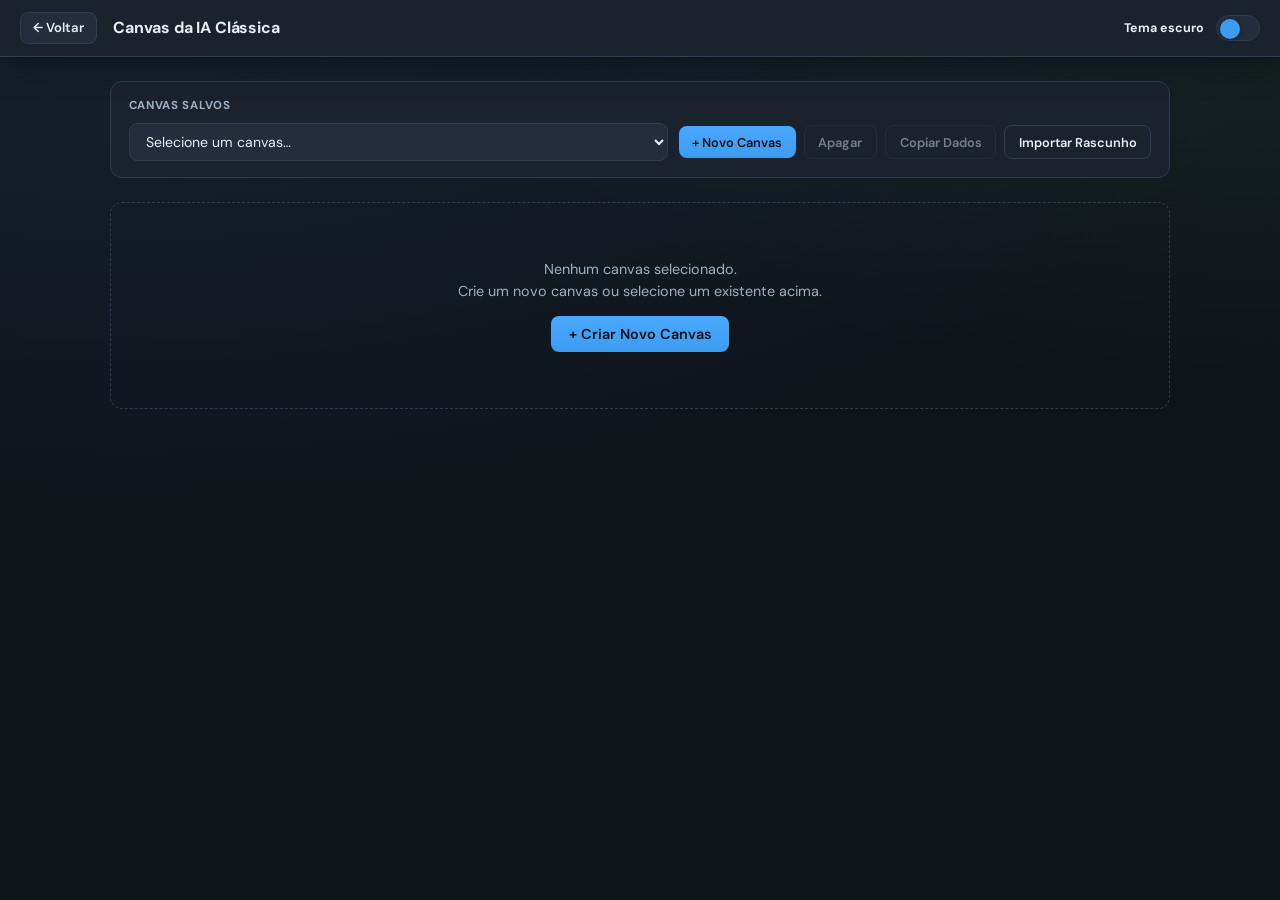
<file: canvas_classica.html>
<!DOCTYPE html>
<html lang="pt-BR" data-theme="dark">
  <head>
    <meta charset="UTF-8" />
    <meta name="viewport" content="width=device-width, initial-scale=1.0" />
    <title>Canvas da IA Clássica — Trilha de IA</title>
    <link rel="preconnect" href="https://fonts.googleapis.com" />
    <link rel="preconnect" href="https://fonts.gstatic.com" crossorigin />
    <link
      href="https://fonts.googleapis.com/css2?family=DM+Sans:ital,opsz,wght@0,9..40,400;0,9..40,500;0,9..40,600;0,9..40,700;1,9..40,400&family=JetBrains+Mono:wght@400;500&display=swap"
      rel="stylesheet"
    />
    <link rel="stylesheet" href="css/styles.css" />
  </head>
  <body>
    <div class="canvas-page">

      <header class="canvas-topbar" id="canvasTopbar">
        <a href="index.html" class="canvas-topbar__back" aria-label="Voltar para a trilha">← Voltar</a>
        <h1 class="canvas-topbar__title">Canvas da IA Clássica</h1>
        <div class="canvas-topbar__theme" role="group" aria-label="Alternar tema">
          <span class="theme-switch__label" id="themeLabel" style="font-size:0.78rem;font-weight:700;color:var(--text)">Tema escuro</span>
          <button type="button" class="theme-switch__toggle" id="themeToggle" role="switch" aria-checked="false" aria-labelledby="themeLabel" style="margin-left:0.35rem">
            <span class="theme-switch__thumb" aria-hidden="true"></span>
          </button>
        </div>
      </header>

      <main class="canvas-main">

        <!-- Manager bar -->
        <div class="canvas-manager" id="canvasManager">
          <span class="canvas-manager__label">Canvas salvos</span>
          <select class="canvas-select" id="canvasSelect" aria-label="Selecionar canvas existente">
            <option value="">Selecione um canvas…</option>
          </select>
          <div class="canvas-manager__actions">
            <button type="button" class="btn btn--primary" id="btnNewCanvas">+ Novo Canvas</button>
            <button type="button" class="btn btn--ghost" id="btnDeleteCanvas" disabled>Apagar</button>
            <button type="button" class="btn btn--ghost" id="btnCopyCanvas" disabled>Copiar Dados</button>
            <button type="button" class="btn btn--ghost" id="btnImportCanvas">Importar Rascunho</button>
          </div>
        </div>

        <!-- Empty state (shown when no canvas selected) -->
        <div class="canvas-empty-state" id="canvasEmptyState">
          <p>Nenhum canvas selecionado.<br>Crie um novo canvas ou selecione um existente acima.</p>
          <button type="button" class="btn btn--primary" id="btnNewCanvasEmpty">+ Criar Novo Canvas</button>
        </div>

        <!-- Canvas form (hidden until a canvas is loaded) -->
        <div id="canvasFormWrap" style="display:none">
          <div class="canvas-save-bar">
            <span class="canvas-save-status" id="canvasSaveStatus">Pronto para editar</span>
            <span style="font-size:0.8rem;color:var(--muted)" id="canvasCurrentName"></span>
          </div>

          <form class="canvas-form" id="canvasForm" autocomplete="off">

            <!-- Seção 1: 3 colunas — Predição | Julgamento | Ação -->
            <div class="canvas-grid canvas-grid--3col">

              <div class="canvas-cell">
                <label class="canvas-label" for="f_predicao">Predição</label>
                <textarea
                  class="canvas-field"
                  id="f_predicao"
                  name="predicao"
                  placeholder="O que você quer resolver? Quais predições gerariam valor? (ex: leads qualificados, propensão de churn, demanda de produto, probabilidade de inadimplência…)"
                  rows="8"
                ></textarea>
              </div>

              <div class="canvas-cell">
                <label class="canvas-label" for="f_julgamento">Julgamento (Acurácia)</label>
                <textarea
                  class="canvas-field"
                  id="f_julgamento"
                  name="julgamento"
                  placeholder="Você pode errar? Como você pondera diferentes tipos de erro? Falso positivo vs falso negativo — qual é mais grave? (Lembre: IA não pode ser usada onde não se pode errar)"
                  rows="8"
                ></textarea>
              </div>

              <div class="canvas-cell">
                <label class="canvas-label" for="f_acao">Ação</label>
                <textarea
                  class="canvas-field"
                  id="f_acao"
                  name="acao"
                  placeholder="Com a predição acurada, qual ação será tomada? Como o resultado é operacionalizado? Sem ação, a predição perde o sentido."
                  rows="8"
                ></textarea>
              </div>

            </div>

            <!-- Seção 2: 2 colunas — Entrada e Treinamento | Feedback -->
            <div class="canvas-grid canvas-grid--2col">

              <div class="canvas-cell">
                <label class="canvas-label" for="f_entrada_treinamento">Entrada e Treinamento</label>
                <textarea
                  class="canvas-field"
                  id="f_entrada_treinamento"
                  name="entrada_treinamento"
                  placeholder="De onde vêm os dados? (formulário do site, mapa de calor, eventos, sistemas internos, fontes externas…) Qual é o dado de resultado (label) que a IA deve aprender a prever?"
                  rows="7"
                ></textarea>
              </div>

              <div class="canvas-cell">
                <label class="canvas-label" for="f_feedback">Feedback</label>
                <textarea
                  class="canvas-field"
                  id="f_feedback"
                  name="feedback"
                  placeholder="Como você vai capturar o feedback de cada ciclo de uso? Como os novos dados retroalimentam o treinamento e melhoram a acurácia do modelo ao longo do tempo?"
                  rows="7"
                ></textarea>
              </div>

            </div>

          </form>
        </div>

      </main>
    </div>

    <!-- Import dialog -->
    <dialog class="canvas-import-dialog" id="importDialog" aria-labelledby="importDialogTitle">
      <div class="canvas-import-dialog__panel">
        <h2 class="canvas-import-dialog__title" id="importDialogTitle">Importar Rascunho</h2>
        <p class="canvas-import-dialog__hint">
          Cole abaixo o JSON copiado de um canvas existente. O rascunho será adicionado como um novo canvas.
        </p>
        <textarea
          id="importDialogTextarea"
          class="canvas-import-dialog__textarea"
          placeholder='{"titulo":"canvas_classica_1","campos":{"predicao":"...","julgamento":"...","acao":"...","entrada_treinamento":"...","feedback":"..."}}'
          rows="7"
          spellcheck="false"
        ></textarea>
        <p class="canvas-import-dialog__error" id="importDialogError"></p>
        <div class="canvas-import-dialog__actions">
          <button type="button" class="btn btn--primary" id="btnImportConfirm">Importar</button>
          <button type="button" class="btn btn--ghost" id="btnImportCancel">Cancelar</button>
        </div>
      </div>
    </dialog>

    <script>
      const CANVAS_PREFIX = 'canvas_classica_';
      const THEME_KEY = 'trilha_theme_pref';
      const FIELDS = ['predicao', 'julgamento', 'acao', 'entrada_treinamento', 'feedback'];

      // ── Theme ──────────────────────────────────────────────────────────
      (function initTheme() {
        const saved = localStorage.getItem(THEME_KEY);
        const isLight = saved === 'light';
        document.documentElement.setAttribute('data-theme', isLight ? 'light' : 'dark');
        const btn = document.getElementById('themeToggle');
        const label = document.getElementById('themeLabel');
        if (btn) btn.setAttribute('aria-checked', isLight ? 'true' : 'false');
        if (label) label.textContent = isLight ? 'Tema claro' : 'Tema escuro';
        btn?.addEventListener('click', () => {
          const nowLight = document.documentElement.getAttribute('data-theme') === 'light';
          const next = nowLight ? 'dark' : 'light';
          document.documentElement.setAttribute('data-theme', next);
          localStorage.setItem(THEME_KEY, next);
          btn.setAttribute('aria-checked', next === 'light' ? 'true' : 'false');
          if (label) label.textContent = next === 'light' ? 'Tema claro' : 'Tema escuro';
        });
      })();

      // ── Topbar height ──────────────────────────────────────────────────
      function syncTopbar() {
        const tb = document.getElementById('canvasTopbar');
        if (tb) document.documentElement.style.setProperty('--canvas-topbar-h', tb.getBoundingClientRect().height + 'px');
      }
      window.addEventListener('load', syncTopbar);
      window.addEventListener('resize', syncTopbar);

      // ── Canvas storage helpers ─────────────────────────────────────────
      function getCanvasList() {
        const keys = [];
        for (let i = 0; i < localStorage.length; i++) {
          const key = localStorage.key(i);
          if (key && key.startsWith(CANVAS_PREFIX)) keys.push(key);
        }
        return keys.sort((a, b) => {
          const na = parseInt(a.replace(CANVAS_PREFIX, ''), 10);
          const nb = parseInt(b.replace(CANVAS_PREFIX, ''), 10);
          return na - nb;
        });
      }

      function getNextCanvasKey() {
        const existing = getCanvasList();
        let maxNum = 0;
        for (const key of existing) {
          const num = parseInt(key.replace(CANVAS_PREFIX, ''), 10);
          if (!isNaN(num) && num > maxNum) maxNum = num;
        }
        return CANVAS_PREFIX + (maxNum + 1);
      }

      function loadCanvas(key) {
        const raw = localStorage.getItem(key);
        if (!raw) return null;
        try { return JSON.parse(raw); } catch { return null; }
      }

      function saveCanvas(key, campos) {
        const data = { titulo: key, campos };
        localStorage.setItem(key, JSON.stringify(data));
      }

      function deleteCanvas(key) {
        localStorage.removeItem(key);
      }

      // ── State ──────────────────────────────────────────────────────────
      let currentKey = null;
      let saveStatusTimer = null;

      // ── UI elements ────────────────────────────────────────────────────
      const canvasSelect    = document.getElementById('canvasSelect');
      const btnNew          = document.getElementById('btnNewCanvas');
      const btnNewEmpty     = document.getElementById('btnNewCanvasEmpty');
      const btnDelete       = document.getElementById('btnDeleteCanvas');
      const btnCopy         = document.getElementById('btnCopyCanvas');
      const btnImport       = document.getElementById('btnImportCanvas');
      const emptyState      = document.getElementById('canvasEmptyState');
      const formWrap        = document.getElementById('canvasFormWrap');
      const saveStatus      = document.getElementById('canvasSaveStatus');
      const currentNameEl   = document.getElementById('canvasCurrentName');
      const importDialog    = document.getElementById('importDialog');
      const importTextarea  = document.getElementById('importDialogTextarea');
      const importError     = document.getElementById('importDialogError');
      const btnImportOk     = document.getElementById('btnImportConfirm');
      const btnImportCancel = document.getElementById('btnImportCancel');

      // ── Populate select ────────────────────────────────────────────────
      function populateSelect(selectKey) {
        const keys = getCanvasList();
        canvasSelect.innerHTML = '<option value="">Selecione um canvas…</option>';
        for (const k of keys) {
          const opt = document.createElement('option');
          opt.value = k;
          opt.textContent = k;
          if (k === selectKey) opt.selected = true;
          canvasSelect.appendChild(opt);
        }
      }

      // ── Load canvas into form ──────────────────────────────────────────
      function loadIntoForm(key) {
        currentKey = key;
        const data = loadCanvas(key);
        const campos = data?.campos || {};
        for (const f of FIELDS) {
          const el = document.getElementById('f_' + f);
          if (el) el.value = campos[f] || '';
        }
        emptyState.style.display = 'none';
        formWrap.style.display = '';
        currentNameEl.textContent = key;
        setSaveStatus('saved');
        btnDelete.disabled = false;
        btnCopy.disabled = false;
      }

      function showEmptyState() {
        currentKey = null;
        formWrap.style.display = 'none';
        emptyState.style.display = '';
        btnDelete.disabled = true;
        btnCopy.disabled = true;
        currentNameEl.textContent = '';
      }

      // ── Save status ────────────────────────────────────────────────────
      function setSaveStatus(state) {
        if (saveStatusTimer) { clearTimeout(saveStatusTimer); saveStatusTimer = null; }
        if (state === 'saving') {
          saveStatus.textContent = 'Salvando…';
          saveStatus.className = 'canvas-save-status';
        } else if (state === 'saved') {
          saveStatus.textContent = '✓ Salvo automaticamente';
          saveStatus.className = 'canvas-save-status canvas-save-status--saved';
          saveStatusTimer = setTimeout(() => {
            saveStatus.textContent = 'Pronto para editar';
            saveStatus.className = 'canvas-save-status';
          }, 2500);
        }
      }

      // ── Auto-save on input ─────────────────────────────────────────────
      document.getElementById('canvasForm').addEventListener('input', () => {
        if (!currentKey) return;
        const campos = {};
        for (const f of FIELDS) {
          const el = document.getElementById('f_' + f);
          campos[f] = el ? el.value : '';
        }
        setSaveStatus('saving');
        saveCanvas(currentKey, campos);
        setSaveStatus('saved');
      });

      // ── Select change ──────────────────────────────────────────────────
      canvasSelect.addEventListener('change', () => {
        const key = canvasSelect.value;
        if (!key) { showEmptyState(); return; }
        loadIntoForm(key);
      });

      // ── New canvas ─────────────────────────────────────────────────────
      function createNewCanvas() {
        const key = getNextCanvasKey();
        saveCanvas(key, Object.fromEntries(FIELDS.map(f => [f, ''])));
        populateSelect(key);
        canvasSelect.value = key;
        loadIntoForm(key);
      }
      btnNew.addEventListener('click', createNewCanvas);
      btnNewEmpty.addEventListener('click', createNewCanvas);

      // ── Delete canvas ──────────────────────────────────────────────────
      btnDelete.addEventListener('click', () => {
        if (!currentKey) return;
        const ok = confirm('Apagar o canvas "' + currentKey + '"? Esta ação não pode ser desfeita.');
        if (!ok) return;
        deleteCanvas(currentKey);
        populateSelect(null);
        canvasSelect.value = '';
        showEmptyState();
      });

      // ── Copy canvas data ───────────────────────────────────────────────
      btnCopy.addEventListener('click', async () => {
        if (!currentKey) return;
        const raw = localStorage.getItem(currentKey) || '';
        try {
          await navigator.clipboard.writeText(raw);
          const orig = btnCopy.textContent;
          btnCopy.textContent = 'Copiado!';
          setTimeout(() => { btnCopy.textContent = orig; }, 2000);
        } catch {
          prompt('Copie o JSON abaixo:', raw);
        }
      });

      // ── Import dialog ──────────────────────────────────────────────────
      btnImport.addEventListener('click', () => {
        importTextarea.value = '';
        importError.textContent = '';
        importError.classList.remove('canvas-import-dialog__error--visible');
        importDialog.showModal();
        importTextarea.focus();
      });

      btnImportCancel.addEventListener('click', () => { importDialog.close(); });
      importDialog.addEventListener('click', (e) => { if (e.target === importDialog) importDialog.close(); });

      btnImportOk.addEventListener('click', () => {
        const raw = importTextarea.value.trim();
        importError.classList.remove('canvas-import-dialog__error--visible');
        if (!raw) {
          importError.textContent = 'Cole um JSON válido antes de importar.';
          importError.classList.add('canvas-import-dialog__error--visible');
          return;
        }
        let parsed;
        try { parsed = JSON.parse(raw); } catch {
          importError.textContent = 'JSON inválido. Verifique o texto colado.';
          importError.classList.add('canvas-import-dialog__error--visible');
          return;
        }
        const campos = parsed.campos;
        if (!campos || typeof campos !== 'object') {
          importError.textContent = 'Estrutura inválida. O JSON deve ter um campo "campos" com os dados do canvas.';
          importError.classList.add('canvas-import-dialog__error--visible');
          return;
        }
        const key = getNextCanvasKey();
        saveCanvas(key, campos);
        populateSelect(key);
        canvasSelect.value = key;
        loadIntoForm(key);
        importDialog.close();
      });

      // ── Init ───────────────────────────────────────────────────────────
      populateSelect(null);
      showEmptyState();
    </script>
  </body>
</html>
</file>
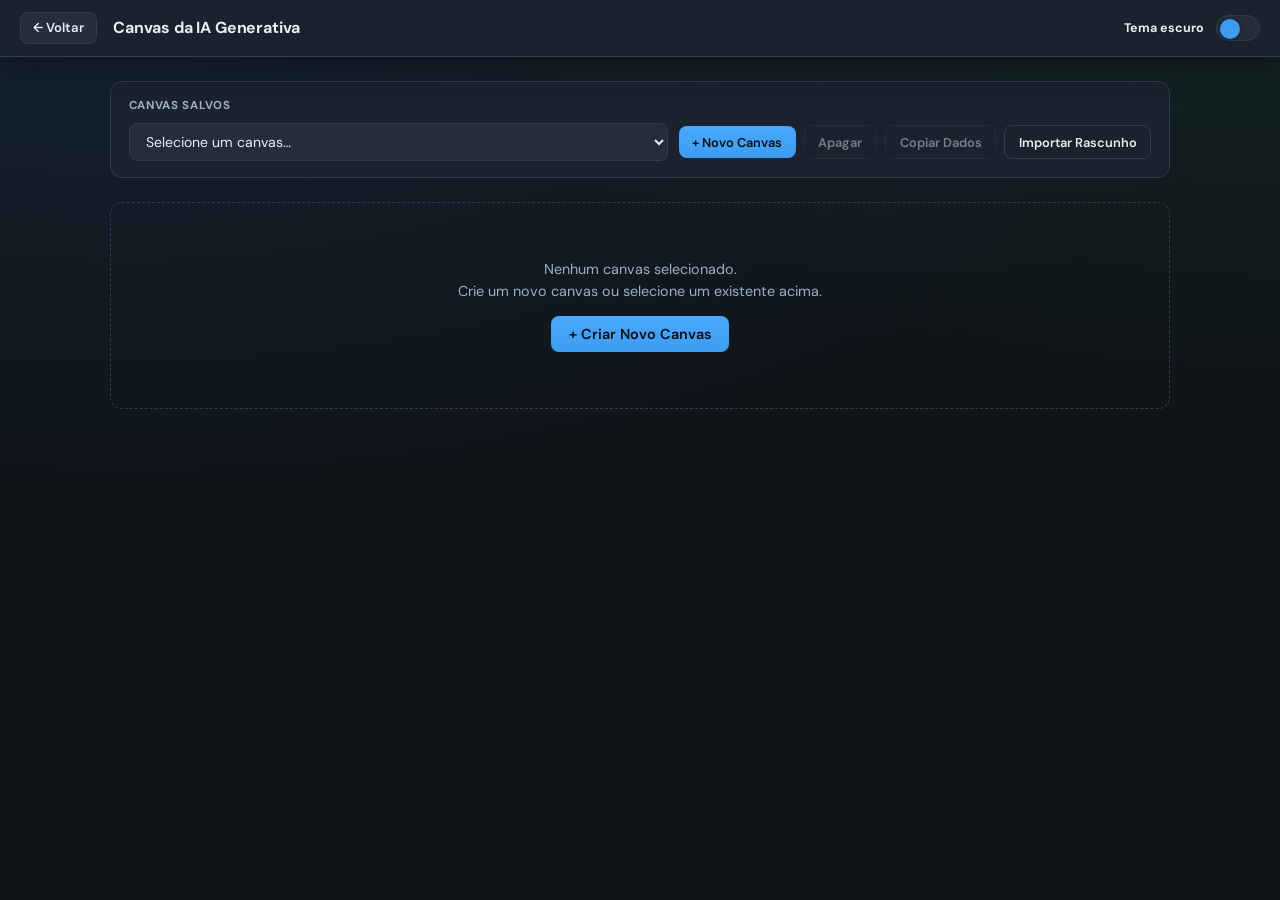
<file: canvas_generativa.html>
<!DOCTYPE html>
<html lang="pt-BR" data-theme="dark">
  <head>
    <meta charset="UTF-8" />
    <meta name="viewport" content="width=device-width, initial-scale=1.0" />
    <title>Canvas da IA Generativa — Trilha de IA</title>
    <link rel="preconnect" href="https://fonts.googleapis.com" />
    <link rel="preconnect" href="https://fonts.gstatic.com" crossorigin />
    <link
      href="https://fonts.googleapis.com/css2?family=DM+Sans:ital,opsz,wght@0,9..40,400;0,9..40,500;0,9..40,600;0,9..40,700;1,9..40,400&family=JetBrains+Mono:wght@400;500&display=swap"
      rel="stylesheet"
    />
    <link rel="stylesheet" href="css/styles.css" />
  </head>
  <body>
    <div class="canvas-page">

      <header class="canvas-topbar" id="canvasTopbar">
        <a href="index.html" class="canvas-topbar__back" aria-label="Voltar para a trilha">← Voltar</a>
        <h1 class="canvas-topbar__title">Canvas da IA Generativa</h1>
        <div class="canvas-topbar__theme" role="group" aria-label="Alternar tema">
          <span class="theme-switch__label" id="themeLabel" style="font-size:0.78rem;font-weight:700;color:var(--text)">Tema escuro</span>
          <button type="button" class="theme-switch__toggle" id="themeToggle" role="switch" aria-checked="false" aria-labelledby="themeLabel" style="margin-left:0.35rem">
            <span class="theme-switch__thumb" aria-hidden="true"></span>
          </button>
        </div>
      </header>

      <main class="canvas-main">

        <!-- Manager bar -->
        <div class="canvas-manager" id="canvasManager">
          <span class="canvas-manager__label">Canvas salvos</span>
          <select class="canvas-select" id="canvasSelect" aria-label="Selecionar canvas existente">
            <option value="">Selecione um canvas…</option>
          </select>
          <div class="canvas-manager__actions">
            <button type="button" class="btn btn--primary" id="btnNewCanvas">+ Novo Canvas</button>
            <button type="button" class="btn btn--ghost" id="btnDeleteCanvas" disabled>Apagar</button>
            <button type="button" class="btn btn--ghost" id="btnCopyCanvas" disabled>Copiar Dados</button>
            <button type="button" class="btn btn--ghost" id="btnImportCanvas">Importar Rascunho</button>
          </div>
        </div>

        <!-- Empty state -->
        <div class="canvas-empty-state" id="canvasEmptyState">
          <p>Nenhum canvas selecionado.<br>Crie um novo canvas ou selecione um existente acima.</p>
          <button type="button" class="btn btn--primary" id="btnNewCanvasEmpty">+ Criar Novo Canvas</button>
        </div>

        <!-- Canvas form -->
        <div id="canvasFormWrap" style="display:none">
          <div class="canvas-save-bar">
            <span class="canvas-save-status" id="canvasSaveStatus">Pronto para editar</span>
            <span style="font-size:0.8rem;color:var(--muted)" id="canvasCurrentName"></span>
          </div>

          <form class="canvas-form" id="canvasForm" autocomplete="off">

            <!-- Seção 1: 3 colunas — Tarefa | Dor | Solução e Escopo -->
            <div class="canvas-grid canvas-grid--3col">

              <div class="canvas-cell">
                <label class="canvas-label" for="f_tarefa">Tarefa</label>
                <textarea
                  class="canvas-field"
                  id="f_tarefa"
                  name="tarefa"
                  placeholder="Qual tarefa atualmente executada por colaboradores ou clientes você quer abordar? (ex: responder as 50 perguntas mais frequentes no chat de suporte, redigir propostas comerciais, classificar feedbacks de clientes…)"
                  rows="8"
                ></textarea>
              </div>

              <div class="canvas-cell">
                <label class="canvas-label" for="f_dor">Dor</label>
                <textarea
                  class="canvas-field"
                  id="f_dor"
                  name="dor"
                  placeholder="Quanto tempo essa tarefa consome? Qual o custo financeiro atual? Qual o nível de erro ou inconsistência na execução hoje? O que é mais doloroso nessa operação?"
                  rows="8"
                ></textarea>
              </div>

              <div class="canvas-cell">
                <label class="canvas-label" for="f_solucao_escopo">Solução e Escopo</label>
                <textarea
                  class="canvas-field"
                  id="f_solucao_escopo"
                  name="solucao_escopo"
                  placeholder="Qual é a solução proposta com IA Generativa? É ampliação das capacidades humanas (colaborador mantém decisão final) ou automação completa da tarefa? Defina o escopo."
                  rows="8"
                ></textarea>
              </div>

            </div>

            <!-- Seção 2: 3 colunas — Viabilidade Técnica | Agregação de Valor | Riscos -->
            <div class="canvas-grid canvas-grid--3col">

              <div class="canvas-cell">
                <label class="canvas-label" for="f_viabilidade_tecnica">Viabilidade Técnica</label>
                <textarea
                  class="canvas-field"
                  id="f_viabilidade_tecnica"
                  name="viabilidade_tecnica"
                  placeholder="A IA consegue realizar essa tarefa com qualidade suficiente? Serão usados dados proprietários (precisarão ser curados)? É necessário ajuste de estilo, tom de voz ou integração com sistemas internos?"
                  rows="7"
                ></textarea>
              </div>

              <div class="canvas-cell">
                <label class="canvas-label" for="f_agregacao_valor">Agregação de Valor</label>
                <textarea
                  class="canvas-field"
                  id="f_agregacao_valor"
                  name="agregacao_valor"
                  placeholder="Qual é o impacto esperado? Redução de custos operacionais? Aceleração do crescimento? Melhoria do nível de serviço ao cliente? Tente quantificar mesmo que em ordem de grandeza."
                  rows="7"
                ></textarea>
              </div>

              <div class="canvas-cell">
                <label class="canvas-label" for="f_riscos">Riscos</label>
                <textarea
                  class="canvas-field"
                  id="f_riscos"
                  name="riscos"
                  placeholder="Quais riscos precisam ser mitigados? Confiabilidade das respostas (alucinações)? Vieses do modelo? Conformidade com LGPD? Segurança de informações confidenciais?"
                  rows="7"
                ></textarea>
              </div>

            </div>

          </form>
        </div>

      </main>
    </div>

    <!-- Import dialog -->
    <dialog class="canvas-import-dialog" id="importDialog" aria-labelledby="importDialogTitle">
      <div class="canvas-import-dialog__panel">
        <h2 class="canvas-import-dialog__title" id="importDialogTitle">Importar Rascunho</h2>
        <p class="canvas-import-dialog__hint">
          Cole abaixo o JSON copiado de um canvas existente. O rascunho será adicionado como um novo canvas.
        </p>
        <textarea
          id="importDialogTextarea"
          class="canvas-import-dialog__textarea"
          placeholder='{"titulo":"canvas_generativa_1","campos":{"tarefa":"...","dor":"...","solucao_escopo":"...","viabilidade_tecnica":"...","agregacao_valor":"...","riscos":"..."}}'
          rows="7"
          spellcheck="false"
        ></textarea>
        <p class="canvas-import-dialog__error" id="importDialogError"></p>
        <div class="canvas-import-dialog__actions">
          <button type="button" class="btn btn--primary" id="btnImportConfirm">Importar</button>
          <button type="button" class="btn btn--ghost" id="btnImportCancel">Cancelar</button>
        </div>
      </div>
    </dialog>

    <script>
      const CANVAS_PREFIX = 'canvas_generativa_';
      const THEME_KEY = 'trilha_theme_pref';
      const FIELDS = ['tarefa', 'dor', 'solucao_escopo', 'viabilidade_tecnica', 'agregacao_valor', 'riscos'];

      // ── Theme ──────────────────────────────────────────────────────────
      (function initTheme() {
        const saved = localStorage.getItem(THEME_KEY);
        const isLight = saved === 'light';
        document.documentElement.setAttribute('data-theme', isLight ? 'light' : 'dark');
        const btn = document.getElementById('themeToggle');
        const label = document.getElementById('themeLabel');
        if (btn) btn.setAttribute('aria-checked', isLight ? 'true' : 'false');
        if (label) label.textContent = isLight ? 'Tema claro' : 'Tema escuro';
        btn?.addEventListener('click', () => {
          const nowLight = document.documentElement.getAttribute('data-theme') === 'light';
          const next = nowLight ? 'dark' : 'light';
          document.documentElement.setAttribute('data-theme', next);
          localStorage.setItem(THEME_KEY, next);
          btn.setAttribute('aria-checked', next === 'light' ? 'true' : 'false');
          if (label) label.textContent = next === 'light' ? 'Tema claro' : 'Tema escuro';
        });
      })();

      // ── Topbar height ──────────────────────────────────────────────────
      function syncTopbar() {
        const tb = document.getElementById('canvasTopbar');
        if (tb) document.documentElement.style.setProperty('--canvas-topbar-h', tb.getBoundingClientRect().height + 'px');
      }
      window.addEventListener('load', syncTopbar);
      window.addEventListener('resize', syncTopbar);

      // ── Canvas storage helpers ─────────────────────────────────────────
      function getCanvasList() {
        const keys = [];
        for (let i = 0; i < localStorage.length; i++) {
          const key = localStorage.key(i);
          if (key && key.startsWith(CANVAS_PREFIX)) keys.push(key);
        }
        return keys.sort((a, b) => {
          const na = parseInt(a.replace(CANVAS_PREFIX, ''), 10);
          const nb = parseInt(b.replace(CANVAS_PREFIX, ''), 10);
          return na - nb;
        });
      }

      function getNextCanvasKey() {
        const existing = getCanvasList();
        let maxNum = 0;
        for (const key of existing) {
          const num = parseInt(key.replace(CANVAS_PREFIX, ''), 10);
          if (!isNaN(num) && num > maxNum) maxNum = num;
        }
        return CANVAS_PREFIX + (maxNum + 1);
      }

      function loadCanvas(key) {
        const raw = localStorage.getItem(key);
        if (!raw) return null;
        try { return JSON.parse(raw); } catch { return null; }
      }

      function saveCanvas(key, campos) {
        const data = { titulo: key, campos };
        localStorage.setItem(key, JSON.stringify(data));
      }

      function deleteCanvas(key) {
        localStorage.removeItem(key);
      }

      // ── State ──────────────────────────────────────────────────────────
      let currentKey = null;
      let saveStatusTimer = null;

      // ── UI elements ────────────────────────────────────────────────────
      const canvasSelect    = document.getElementById('canvasSelect');
      const btnNew          = document.getElementById('btnNewCanvas');
      const btnNewEmpty     = document.getElementById('btnNewCanvasEmpty');
      const btnDelete       = document.getElementById('btnDeleteCanvas');
      const btnCopy         = document.getElementById('btnCopyCanvas');
      const btnImport       = document.getElementById('btnImportCanvas');
      const emptyState      = document.getElementById('canvasEmptyState');
      const formWrap        = document.getElementById('canvasFormWrap');
      const saveStatus      = document.getElementById('canvasSaveStatus');
      const currentNameEl   = document.getElementById('canvasCurrentName');
      const importDialog    = document.getElementById('importDialog');
      const importTextarea  = document.getElementById('importDialogTextarea');
      const importError     = document.getElementById('importDialogError');
      const btnImportOk     = document.getElementById('btnImportConfirm');
      const btnImportCancel = document.getElementById('btnImportCancel');

      // ── Populate select ────────────────────────────────────────────────
      function populateSelect(selectKey) {
        const keys = getCanvasList();
        canvasSelect.innerHTML = '<option value="">Selecione um canvas…</option>';
        for (const k of keys) {
          const opt = document.createElement('option');
          opt.value = k;
          opt.textContent = k;
          if (k === selectKey) opt.selected = true;
          canvasSelect.appendChild(opt);
        }
      }

      // ── Load canvas into form ──────────────────────────────────────────
      function loadIntoForm(key) {
        currentKey = key;
        const data = loadCanvas(key);
        const campos = data?.campos || {};
        for (const f of FIELDS) {
          const el = document.getElementById('f_' + f);
          if (el) el.value = campos[f] || '';
        }
        emptyState.style.display = 'none';
        formWrap.style.display = '';
        currentNameEl.textContent = key;
        setSaveStatus('saved');
        btnDelete.disabled = false;
        btnCopy.disabled = false;
      }

      function showEmptyState() {
        currentKey = null;
        formWrap.style.display = 'none';
        emptyState.style.display = '';
        btnDelete.disabled = true;
        btnCopy.disabled = true;
        currentNameEl.textContent = '';
      }

      // ── Save status ────────────────────────────────────────────────────
      function setSaveStatus(state) {
        if (saveStatusTimer) { clearTimeout(saveStatusTimer); saveStatusTimer = null; }
        if (state === 'saving') {
          saveStatus.textContent = 'Salvando…';
          saveStatus.className = 'canvas-save-status';
        } else if (state === 'saved') {
          saveStatus.textContent = '✓ Salvo automaticamente';
          saveStatus.className = 'canvas-save-status canvas-save-status--saved';
          saveStatusTimer = setTimeout(() => {
            saveStatus.textContent = 'Pronto para editar';
            saveStatus.className = 'canvas-save-status';
          }, 2500);
        }
      }

      // ── Auto-save on input ─────────────────────────────────────────────
      document.getElementById('canvasForm').addEventListener('input', () => {
        if (!currentKey) return;
        const campos = {};
        for (const f of FIELDS) {
          const el = document.getElementById('f_' + f);
          campos[f] = el ? el.value : '';
        }
        setSaveStatus('saving');
        saveCanvas(currentKey, campos);
        setSaveStatus('saved');
      });

      // ── Select change ──────────────────────────────────────────────────
      canvasSelect.addEventListener('change', () => {
        const key = canvasSelect.value;
        if (!key) { showEmptyState(); return; }
        loadIntoForm(key);
      });

      // ── New canvas ─────────────────────────────────────────────────────
      function createNewCanvas() {
        const key = getNextCanvasKey();
        saveCanvas(key, Object.fromEntries(FIELDS.map(f => [f, ''])));
        populateSelect(key);
        canvasSelect.value = key;
        loadIntoForm(key);
      }
      btnNew.addEventListener('click', createNewCanvas);
      btnNewEmpty.addEventListener('click', createNewCanvas);

      // ── Delete canvas ──────────────────────────────────────────────────
      btnDelete.addEventListener('click', () => {
        if (!currentKey) return;
        const ok = confirm('Apagar o canvas "' + currentKey + '"? Esta ação não pode ser desfeita.');
        if (!ok) return;
        deleteCanvas(currentKey);
        populateSelect(null);
        canvasSelect.value = '';
        showEmptyState();
      });

      // ── Copy canvas data ───────────────────────────────────────────────
      btnCopy.addEventListener('click', async () => {
        if (!currentKey) return;
        const raw = localStorage.getItem(currentKey) || '';
        try {
          await navigator.clipboard.writeText(raw);
          const orig = btnCopy.textContent;
          btnCopy.textContent = 'Copiado!';
          setTimeout(() => { btnCopy.textContent = orig; }, 2000);
        } catch {
          prompt('Copie o JSON abaixo:', raw);
        }
      });

      // ── Import dialog ──────────────────────────────────────────────────
      btnImport.addEventListener('click', () => {
        importTextarea.value = '';
        importError.textContent = '';
        importError.classList.remove('canvas-import-dialog__error--visible');
        importDialog.showModal();
        importTextarea.focus();
      });

      btnImportCancel.addEventListener('click', () => { importDialog.close(); });
      importDialog.addEventListener('click', (e) => { if (e.target === importDialog) importDialog.close(); });

      btnImportOk.addEventListener('click', () => {
        const raw = importTextarea.value.trim();
        importError.classList.remove('canvas-import-dialog__error--visible');
        if (!raw) {
          importError.textContent = 'Cole um JSON válido antes de importar.';
          importError.classList.add('canvas-import-dialog__error--visible');
          return;
        }
        let parsed;
        try { parsed = JSON.parse(raw); } catch {
          importError.textContent = 'JSON inválido. Verifique o texto colado.';
          importError.classList.add('canvas-import-dialog__error--visible');
          return;
        }
        const campos = parsed.campos;
        if (!campos || typeof campos !== 'object') {
          importError.textContent = 'Estrutura inválida. O JSON deve ter um campo "campos" com os dados do canvas.';
          importError.classList.add('canvas-import-dialog__error--visible');
          return;
        }
        const key = getNextCanvasKey();
        saveCanvas(key, campos);
        populateSelect(key);
        canvasSelect.value = key;
        loadIntoForm(key);
        importDialog.close();
      });

      // ── Init ───────────────────────────────────────────────────────────
      populateSelect(null);
      showEmptyState();
    </script>
  </body>
</html>
</file>
<file: css/styles.css>
:root {
  --bg: #0f1419;
  --surface: #1a222d;
  --surface-2: #232d3b;
  --border: #2f3d4f;
  --text: #e8eef4;
  --muted: #9db0c4;
  --accent: #3d9cf0;
  --accent-soft: rgba(61, 156, 240, 0.15);
  --success: #3ecf8e;
  --success-bg: rgba(62, 207, 142, 0.12);
  --danger: #f07178;
  --danger-bg: rgba(240, 113, 120, 0.12);
  --radius: 12px;
  --radius-sm: 8px;
  --shadow: 0 8px 32px rgba(0, 0, 0, 0.35);
  --code-bg: #0d1117;
  --code-fg: #c9d1d9;
  --font: "DM Sans", system-ui, sans-serif;
  --mono: "JetBrains Mono", ui-monospace, monospace;
}

html[data-theme="light"] {
  --bg: #e9eef5;
  --surface: #ffffff;
  --surface-2: #f0f4fa;
  --border: #c8d4e4;
  --text: #1a2634;
  --muted: #5a6b7e;
  --accent: #0b76d9;
  --accent-soft: rgba(11, 118, 217, 0.12);
  --success: #0d9f6e;
  --success-bg: rgba(13, 159, 110, 0.12);
  --danger: #d63b43;
  --danger-bg: rgba(214, 59, 67, 0.1);
  --shadow: 0 10px 40px rgba(30, 50, 80, 0.12);
  --code-bg: #f6f8fc;
  --code-fg: #243242;
}

*,
*::before,
*::after {
  box-sizing: border-box;
}

html {
  font-size: 16px;
  -webkit-font-smoothing: antialiased;
}

body {
  margin: 0;
  min-height: 100vh;
  font-family: var(--font);
  background: radial-gradient(1200px 600px at 10% -10%, rgba(61, 156, 240, 0.12), transparent),
    radial-gradient(800px 400px at 100% 0%, rgba(62, 207, 142, 0.08), transparent), var(--bg);
  color: var(--text);
}

.app {
  min-height: 100vh;
  display: flex;
  flex-direction: column;
  padding-top: var(--topbar-offset, 7.5rem);
}

.site-footer {
  display: flex;
  flex-wrap: wrap;
  align-items: center;
  justify-content: center;
  gap: 0.65rem 1.25rem;
  margin-top: auto;
  padding: 0.95rem 1.25rem 1.25rem;
  padding-right: max(1.25rem, 11rem);
  border-top: 1px solid var(--border);
  background: var(--surface);
  font-size: 0.82rem;
  color: var(--muted);
}

.site-footer__intro {
  display: flex;
  flex-direction: column;
  align-items: center;
  gap: 0.55rem;
  text-align: center;
}

.site-footer__credit {
  margin: 0;
  text-align: center;
  line-height: 1.6;
}

.site-footer__credit .site-footer__linkedin {
  display: inline-block;
  margin-inline-start: 0.5rem;
  vertical-align: middle;
}

.site-footer__recommend {
  font-size: 0.78rem;
  padding: 0.35rem 0.85rem;
  text-align: center;
  line-height: 1.25;
  max-width: 100%;
}

.site-footer__linkedin {
  font-weight: 600;
  font-size: 0.82rem;
  color: var(--accent);
  text-decoration: none;
  padding: 0.4rem 0.85rem;
  border: 1px solid var(--border);
  border-radius: 999px;
  background: var(--accent-soft);
  transition: filter 0.15s;
}

.site-footer__linkedin:hover {
  filter: brightness(1.05);
}

.site-footer__linkedin:focus-visible {
  outline: 2px solid var(--accent);
  outline-offset: 2px;
}

.topbar {
  position: fixed;
  top: 0;
  left: 0;
  right: 0;
  z-index: 300;
  display: flex;
  flex-direction: column;
  gap: 0.75rem;
  padding: 0.85rem 1.25rem;
  background: var(--surface);
  border-bottom: 1px solid var(--border);
  box-shadow: var(--shadow);
}

.topbar__row {
  display: flex;
  align-items: center;
  justify-content: space-between;
  gap: 1rem;
  flex-wrap: wrap;
}

article {
  background: transparent;
}

.context-nav-wrap {
  display: contents;
}

.context-nav__toggle {
  display: none;
  align-items: center;
  justify-content: center;
  gap: 0.5rem;
  margin: 0 auto;
  font: inherit;
  font-size: 0.82rem;
  font-weight: 600;
  padding: 0.45rem 0.85rem;
  border-radius: var(--radius-sm);
  border: 1px solid var(--border);
  background: var(--surface-2);
  color: var(--text);
  cursor: pointer;
  transition: background 0.15s, border-color 0.15s;
}

.context-nav__toggle:hover {
  background: var(--surface);
  border-color: var(--accent);
}

.context-nav__toggle:focus-visible {
  outline: 2px solid var(--accent);
  outline-offset: 2px;
}

.context-nav__burger {
  width: 1.05rem;
  height: 0.72rem;
  display: flex;
  flex-direction: column;
  justify-content: space-between;
}

.context-nav__burger span {
  display: block;
  height: 2px;
  background: currentColor;
  border-radius: 1px;
}

.context-nav__toggle-label {
  line-height: 1;
}

.context-nav__active-only {
  display: none;
  box-sizing: border-box;
  margin: 0.35rem auto 0;
  width: fit-content;
  max-width: 100%;
  text-align: center;
  font-size: 0.78rem;
  font-weight: 600;
  line-height: 1.25;
  padding: 0.45rem 0.75rem;
  border-radius: 999px;
  border: 1px solid var(--border);
  background: var(--surface-2);
  color: var(--muted);
}

/* Transformação Digital e IA → logica (amber/orange) */
.context-nav__active-only--logica {
  background: rgba(245, 158, 11, 0.22);
  color: #fde68a;
  border-color: rgba(245, 158, 11, 0.65);
}

/* IA Clássica → cypress (purple) */
.context-nav__active-only--cypress {
  background: rgba(139, 92, 246, 0.2);
  color: #ddd6fe;
  border-color: rgba(139, 92, 246, 0.65);
}

/* IA Generativa → github (teal) */
.context-nav__active-only--github {
  background: rgba(20, 184, 166, 0.2);
  color: #99f6e4;
  border-color: rgba(20, 184, 166, 0.65);
}

.context-nav__active-only--cicd {
  background: rgba(14, 165, 233, 0.2);
  color: #bae6fd;
  border-color: rgba(14, 165, 233, 0.65);
}

/* IA-driven → indigo */
.context-nav__active-only--indigo {
  background: rgba(99, 102, 241, 0.2);
  color: #c7d2fe;
  border-color: rgba(99, 102, 241, 0.65);
}

/* Análise de Dados com IA → emerald */
.context-nav__active-only--emerald {
  background: rgba(52, 211, 153, 0.2);
  color: #a7f3d0;
  border-color: rgba(52, 211, 153, 0.65);
}

/* Data Scraping com IA → orange */
.context-nav__active-only--orange {
  background: rgba(249, 115, 22, 0.2);
  color: #fed7aa;
  border-color: rgba(249, 115, 22, 0.65);
}

.context-nav {
  display: flex;
  flex-wrap: wrap;
  align-items: center;
  justify-content: center;
  gap: 0.45rem;
  width: 100%;
  padding-top: 0.65rem;
  border-top: 1px solid var(--border);
}

.context-nav__intro {
  margin: 0;
  width: 100%;
  text-align: center;
  font-size: 0.84rem;
  line-height: 1.5;
  color: var(--text);
  padding: 0.5rem 0.75rem 0.15rem;
}

.context-nav__intro-hint {
  color: var(--muted);
  font-weight: 500;
}

.context-nav__btn {
  display: inline-flex;
  align-items: center;
  gap: 0.35rem;
  font: inherit;
  font-size: 0.78rem;
  font-weight: 600;
  padding: 0.45rem 0.75rem;
  border-radius: 999px;
  border: 1px solid var(--border);
  background: var(--surface-2);
  color: var(--muted);
  cursor: pointer;
  transition: background 0.15s, color 0.15s, border-color 0.15s;
}

/* Transformação Digital e IA → logica (amber/orange) */
.context-nav__btn--logica {
  border-color: rgba(245, 158, 11, 0.42);
}

.context-nav__btn--logica:hover {
  background: rgba(245, 158, 11, 0.14);
  color: #fcd34d;
  border-color: rgba(245, 158, 11, 0.55);
}

.context-nav__btn--logica.context-nav__btn--active {
  background: rgba(245, 158, 11, 0.22);
  color: #fde68a;
  border-color: rgba(245, 158, 11, 0.65);
}

/* IA Clássica → cypress (purple) */
.context-nav__btn--cypress {
  border-color: rgba(139, 92, 246, 0.38);
}

.context-nav__btn--cypress:hover {
  background: rgba(139, 92, 246, 0.14);
  color: #c4b5fd;
  border-color: rgba(139, 92, 246, 0.55);
}

.context-nav__btn--cypress.context-nav__btn--active {
  background: rgba(139, 92, 246, 0.2);
  color: #ddd6fe;
  border-color: rgba(139, 92, 246, 0.65);
}

/* IA Generativa → github (teal) */
.context-nav__btn--github {
  border-color: rgba(20, 184, 166, 0.42);
}

.context-nav__btn--github:hover {
  background: rgba(20, 184, 166, 0.14);
  color: #5eead4;
  border-color: rgba(20, 184, 166, 0.55);
}

.context-nav__btn--github.context-nav__btn--active {
  background: rgba(20, 184, 166, 0.2);
  color: #99f6e4;
  border-color: rgba(20, 184, 166, 0.65);
}

.context-nav__btn--cicd {
  border-color: rgba(14, 165, 233, 0.42);
}

.context-nav__btn--cicd:hover {
  background: rgba(14, 165, 233, 0.14);
  color: #7dd3fc;
  border-color: rgba(14, 165, 233, 0.55);
}

.context-nav__btn--cicd.context-nav__btn--active {
  background: rgba(14, 165, 233, 0.2);
  color: #e0f2fe;
  border-color: rgba(14, 165, 233, 0.62);
}

/* IA-driven → indigo */
.context-nav__btn--indigo {
  border-color: rgba(99, 102, 241, 0.42);
}

.context-nav__btn--indigo:hover {
  background: rgba(99, 102, 241, 0.14);
  color: #c7d2fe;
  border-color: rgba(99, 102, 241, 0.55);
}

.context-nav__btn--indigo.context-nav__btn--active {
  background: rgba(99, 102, 241, 0.2);
  color: #e0e7ff;
  border-color: rgba(99, 102, 241, 0.65);
}

/* Análise de Dados com IA → emerald */
.context-nav__btn--emerald {
  border-color: rgba(52, 211, 153, 0.42);
}

.context-nav__btn--emerald:hover {
  background: rgba(52, 211, 153, 0.14);
  color: #6ee7b7;
  border-color: rgba(52, 211, 153, 0.55);
}

.context-nav__btn--emerald.context-nav__btn--active {
  background: rgba(52, 211, 153, 0.2);
  color: #a7f3d0;
  border-color: rgba(52, 211, 153, 0.65);
}

/* Data Scraping com IA → orange */
.context-nav__btn--orange {
  border-color: rgba(249, 115, 22, 0.42);
}

.context-nav__btn--orange:hover {
  background: rgba(249, 115, 22, 0.14);
  color: #fdba74;
  border-color: rgba(249, 115, 22, 0.55);
}

.context-nav__btn--orange.context-nav__btn--active {
  background: rgba(249, 115, 22, 0.2);
  color: #fed7aa;
  border-color: rgba(249, 115, 22, 0.65);
}

.context-nav__btn--complete .context-nav__check {
  color: var(--success);
  font-weight: 800;
}

.context-nav__btn:focus-visible {
  outline: 2px solid var(--accent);
  outline-offset: 2px;
}

.context-nav__label {
  text-align: left;
  line-height: 1.25;
}

html[data-theme="light"] .context-nav__btn--logica:hover {
  color: #b45309;
  background: rgba(180, 83, 9, 0.1);
  border-color: rgba(180, 83, 9, 0.38);
}

html[data-theme="light"] .context-nav__btn--logica.context-nav__btn--active {
  color: #92400e;
  background: rgba(180, 83, 9, 0.14);
  border-color: rgba(180, 83, 9, 0.45);
}

html[data-theme="light"] .context-nav__btn--cypress:hover {
  color: #5b21b6;
  background: rgba(91, 33, 182, 0.1);
  border-color: rgba(91, 33, 182, 0.38);
}

html[data-theme="light"] .context-nav__btn--cypress.context-nav__btn--active {
  color: #4c1d95;
  background: rgba(91, 33, 182, 0.14);
  border-color: rgba(91, 33, 182, 0.45);
}

html[data-theme="light"] .context-nav__btn--github:hover {
  color: #0f766e;
  background: rgba(15, 118, 110, 0.1);
  border-color: rgba(15, 118, 110, 0.35);
}

html[data-theme="light"] .context-nav__btn--github.context-nav__btn--active {
  color: #134e4a;
  background: rgba(15, 118, 110, 0.14);
  border-color: rgba(15, 118, 110, 0.42);
}

html[data-theme="light"] .context-nav__btn--cicd:hover {
  color: #0369a1;
  background: rgba(3, 105, 161, 0.1);
  border-color: rgba(3, 105, 161, 0.35);
}

html[data-theme="light"] .context-nav__btn--cicd.context-nav__btn--active {
  color: #0c4a6e;
  background: rgba(3, 105, 161, 0.12);
  border-color: rgba(3, 105, 161, 0.4);
}

html[data-theme="light"] .context-nav__active-only--logica {
  color: #92400e;
  background: rgba(180, 83, 9, 0.14);
  border-color: rgba(180, 83, 9, 0.45);
}

html[data-theme="light"] .context-nav__active-only--cypress {
  color: #4c1d95;
  background: rgba(91, 33, 182, 0.14);
  border-color: rgba(91, 33, 182, 0.45);
}

html[data-theme="light"] .context-nav__active-only--github {
  color: #134e4a;
  background: rgba(15, 118, 110, 0.14);
  border-color: rgba(15, 118, 110, 0.42);
}

html[data-theme="light"] .context-nav__active-only--cicd {
  color: #0c4a6e;
  background: rgba(3, 105, 161, 0.12);
  border-color: rgba(3, 105, 161, 0.4);
}

.brand {
  display: flex;
  align-items: center;
  gap: 0.75rem;
}

.brand__icon {
  display: grid;
  place-items: center;
  width: 40px;
  height: 40px;
  background: var(--accent-soft);
  color: var(--accent);
  border-radius: var(--radius-sm);
  font-size: 1.1rem;
}

.brand__title {
  margin: 0;
  font-size: 1.05rem;
  font-weight: 700;
  letter-spacing: -0.02em;
}

.topbar__progress {
  display: flex;
  flex-direction: column;
  align-items: stretch;
  gap: 0.2rem;
  min-width: 200px;
  flex: 1;
  max-width: min(420px, 100%);
}

.progress-wrap {
  display: flex;
  align-items: center;
  gap: 0.65rem;
}

.progress-wrap__storage-hint {
  margin: 0;
  font-size: 0.65rem;
  color: var(--muted);
  line-height: 1.3;
  text-align: right;
}

.progress-wrap__label {
  font-size: 0.75rem;
  color: var(--muted);
  text-transform: uppercase;
  letter-spacing: 0.06em;
}

.progress-bar {
  flex: 1;
  height: 8px;
  background: var(--surface-2);
  border-radius: 999px;
  overflow: hidden;
  border: 1px solid var(--border);
}

.progress-bar__fill {
  height: 100%;
  width: 0%;
  background: linear-gradient(90deg, var(--accent), #6ad9ff);
  border-radius: 999px;
  transition: width 0.45s ease;
}

.progress-wrap__pct {
  font-variant-numeric: tabular-nums;
  font-weight: 700;
  font-size: 0.9rem;
  color: var(--accent);
  min-width: 2.75rem;
  text-align: right;
}

.layout {
  flex: 1;
  display: grid;
  grid-template-columns: 260px minmax(0, 1fr) minmax(260px, 320px);
  gap: 0;
  min-height: 0;
}

.sidebar {
  background: var(--surface);
  border-right: 1px solid var(--border);
  display: flex;
  flex-direction: column;
  min-height: 0;
}

.sidebar__head {
  display: flex;
  flex-direction: column;
  align-items: center;
  justify-content: flex-start;
  padding: 1rem 1rem 0.5rem;
  gap: 0.5rem;
}

.sidebar__head h2 {
  margin: 0;
  width: 100%;
  font-size: 0.75rem;
  text-transform: uppercase;
  letter-spacing: 0.08em;
  color: var(--muted);
  text-align: center;
}

.sidebar__toggle {
  display: none;
  font: inherit;
  font-size: 0.8rem;
  padding: 0.35rem 0.6rem;
  border-radius: var(--radius-sm);
  border: 1px solid var(--border);
  background: var(--surface-2);
  color: var(--text);
  cursor: pointer;
  align-items: center;
  gap: 0.45rem;
  align-self: center;
}

.sidebar__toggle-burger {
  width: 1.05rem;
  height: 0.72rem;
  display: flex;
  flex-direction: column;
  justify-content: space-between;
  flex-shrink: 0;
}

.sidebar__toggle-burger span {
  display: block;
  height: 2px;
  background: currentColor;
  border-radius: 1px;
}

.sidebar__toggle-label {
  line-height: 1;
}

.topic-list {
  padding: 0.5rem 0.75rem 1rem;
  overflow-y: auto;
  flex: 1;
}

.topic-block {
  margin-bottom: 0.5rem;
  display: flex;
  flex-direction: column;
  gap: 0.25rem;
}

.topic-block .topic-btn {
  margin-bottom: 0;
}

.topic-btn {
  width: 100%;
  text-align: left;
  display: flex;
  align-items: flex-start;
  gap: 0.6rem;
  padding: 0.65rem 0.75rem;
  margin-bottom: 0;
  border-radius: var(--radius-sm);
  background: var(--surface-2);
  border: 1px solid var(--border);
  box-shadow: none;
  color: inherit;
  font: inherit;
  cursor: pointer;
  transition: background 0.15s, border-color 0.15s, box-shadow 0.15s, filter 0.15s;
}

.topic-btn:hover {
  filter: brightness(1.07);
}

.topic-btn:focus-visible {
  outline: 2px solid var(--accent);
  outline-offset: 2px;
}

.topic-btn__badge {
  flex-shrink: 0;
  width: 1.5rem;
  height: 1.5rem;
  border-radius: 6px;
  background: rgba(255, 255, 255, 0.06);
  display: grid;
  place-items: center;
  font-size: 0.7rem;
  font-weight: 700;
  color: var(--muted);
}

html[data-theme="light"] .topic-btn__badge {
  background: rgba(26, 38, 52, 0.06);
}

.topic-btn__text {
  display: flex;
  flex-direction: column;
  gap: 0.2rem;
  min-width: 0;
}

.topic-btn__title {
  font-weight: 700;
  font-size: 0.88rem;
  line-height: 1.25;
  color: var(--text);
}

/* Transformação Digital e IA → logica → amber/orange */
.topic-btn--current.topic-btn--ctx-logica {
  background: rgba(245, 158, 11, 0.22);
  border-color: rgba(245, 158, 11, 0.65);
  box-shadow: 0 0 0 1px rgba(245, 158, 11, 0.2);
}

.topic-btn--current.topic-btn--ctx-logica:not(.topic-btn--done) .topic-btn__badge {
  background: rgba(245, 158, 11, 0.22);
  color: #fde68a;
}

.topic-btn--current.topic-btn--ctx-logica .topic-btn__title {
  color: #fde68a;
}

/* IA Clássica → cypress → purple */
.topic-btn--current.topic-btn--ctx-cypress {
  background: rgba(139, 92, 246, 0.2);
  border-color: rgba(139, 92, 246, 0.65);
  box-shadow: 0 0 0 1px rgba(139, 92, 246, 0.2);
}

.topic-btn--current.topic-btn--ctx-cypress:not(.topic-btn--done) .topic-btn__badge {
  background: rgba(139, 92, 246, 0.25);
  color: #ddd6fe;
}

.topic-btn--current.topic-btn--ctx-cypress .topic-btn__title {
  color: #ddd6fe;
}

/* IA Generativa → github → teal */
.topic-btn--current.topic-btn--ctx-github {
  background: rgba(20, 184, 166, 0.2);
  border-color: rgba(20, 184, 166, 0.65);
  box-shadow: 0 0 0 1px rgba(20, 184, 166, 0.2);
}

.topic-btn--current.topic-btn--ctx-github:not(.topic-btn--done) .topic-btn__badge {
  background: rgba(20, 184, 166, 0.22);
  color: #99f6e4;
}

.topic-btn--current.topic-btn--ctx-github .topic-btn__title {
  color: #99f6e4;
}

.topic-btn--current.topic-btn--ctx-cicd {
  background: rgba(14, 165, 233, 0.2);
  border-color: rgba(14, 165, 233, 0.62);
  box-shadow: 0 0 0 1px rgba(14, 165, 233, 0.18);
}

.topic-btn--current.topic-btn--ctx-cicd:not(.topic-btn--done) .topic-btn__badge {
  background: rgba(14, 165, 233, 0.22);
  color: #e0f2fe;
}

.topic-btn--current.topic-btn--ctx-cicd .topic-btn__title {
  color: #e0f2fe;
}

/* IA-driven → indigo */
.topic-btn--current.topic-btn--ctx-indigo {
  background: rgba(99, 102, 241, 0.2);
  border-color: rgba(99, 102, 241, 0.65);
  box-shadow: 0 0 0 1px rgba(99, 102, 241, 0.2);
}

.topic-btn--current.topic-btn--ctx-indigo:not(.topic-btn--done) .topic-btn__badge {
  background: rgba(99, 102, 241, 0.25);
  color: #e0e7ff;
}

.topic-btn--current.topic-btn--ctx-indigo .topic-btn__title {
  color: #e0e7ff;
}

/* Análise de Dados com IA → emerald */
.topic-btn--current.topic-btn--ctx-emerald {
  background: rgba(52, 211, 153, 0.2);
  border-color: rgba(52, 211, 153, 0.65);
  box-shadow: 0 0 0 1px rgba(52, 211, 153, 0.2);
}

.topic-btn--current.topic-btn--ctx-emerald:not(.topic-btn--done) .topic-btn__badge {
  background: rgba(52, 211, 153, 0.22);
  color: #a7f3d0;
}

.topic-btn--current.topic-btn--ctx-emerald .topic-btn__title {
  color: #a7f3d0;
}

/* Data Scraping com IA → orange */
.topic-btn--current.topic-btn--ctx-orange {
  background: rgba(249, 115, 22, 0.2);
  border-color: rgba(249, 115, 22, 0.65);
  box-shadow: 0 0 0 1px rgba(249, 115, 22, 0.2);
}

.topic-btn--current.topic-btn--ctx-orange:not(.topic-btn--done) .topic-btn__badge {
  background: rgba(249, 115, 22, 0.22);
  color: #fed7aa;
}

.topic-btn--current.topic-btn--ctx-orange .topic-btn__title {
  color: #fed7aa;
}

html[data-theme="light"] .topic-btn--current.topic-btn--ctx-logica {
  background: rgba(180, 83, 9, 0.14);
  border-color: rgba(180, 83, 9, 0.45);
  box-shadow: 0 0 0 1px rgba(180, 83, 9, 0.12);
}

html[data-theme="light"] .topic-btn--current.topic-btn--ctx-logica:not(.topic-btn--done) .topic-btn__badge {
  background: rgba(180, 83, 9, 0.18);
  color: #92400e;
}

html[data-theme="light"] .topic-btn--current.topic-btn--ctx-logica .topic-btn__title {
  color: #92400e;
}

html[data-theme="light"] .topic-btn--current.topic-btn--ctx-cypress {
  background: rgba(91, 33, 182, 0.14);
  border-color: rgba(91, 33, 182, 0.45);
  box-shadow: 0 0 0 1px rgba(91, 33, 182, 0.12);
}

html[data-theme="light"] .topic-btn--current.topic-btn--ctx-cypress:not(.topic-btn--done) .topic-btn__badge {
  background: rgba(91, 33, 182, 0.18);
  color: #4c1d95;
}

html[data-theme="light"] .topic-btn--current.topic-btn--ctx-cypress .topic-btn__title {
  color: #4c1d95;
}

html[data-theme="light"] .topic-btn--current.topic-btn--ctx-github {
  background: rgba(15, 118, 110, 0.14);
  border-color: rgba(15, 118, 110, 0.42);
  box-shadow: 0 0 0 1px rgba(15, 118, 110, 0.12);
}

html[data-theme="light"] .topic-btn--current.topic-btn--ctx-github:not(.topic-btn--done) .topic-btn__badge {
  background: rgba(15, 118, 110, 0.16);
  color: #134e4a;
}

html[data-theme="light"] .topic-btn--current.topic-btn--ctx-github .topic-btn__title {
  color: #134e4a;
}

html[data-theme="light"] .topic-btn--current.topic-btn--ctx-cicd {
  background: rgba(3, 105, 161, 0.12);
  border-color: rgba(3, 105, 161, 0.4);
  box-shadow: 0 0 0 1px rgba(3, 105, 161, 0.1);
}

html[data-theme="light"] .topic-btn--current.topic-btn--ctx-cicd:not(.topic-btn--done) .topic-btn__badge {
  background: rgba(3, 105, 161, 0.16);
  color: #0c4a6e;
}

html[data-theme="light"] .topic-btn--current.topic-btn--ctx-cicd .topic-btn__title {
  color: #0c4a6e;
}

.topic-btn--done .topic-btn__badge {
  background: var(--success-bg);
  color: var(--success);
}

.check {
  margin-left: auto;
  color: var(--success);
  font-weight: 700;
  opacity: 0;
  transform: scale(0.8);
  transition: opacity 0.2s, transform 0.2s;
}

.topic-btn--done .check {
  opacity: 1;
  transform: scale(1);
}

.main {
  padding: 1.25rem 1.5rem 2rem;
  overflow-y: auto;
  min-height: 0;
}

.main__inner {
  max-width: 720px;
  margin: 0 auto;
  padding-bottom: 4.5rem;
}

#main__inner {
  scroll-margin-top: calc(var(--topbar-offset, 7.5rem) + 0.4rem);
}

#feedbackPanel {
  scroll-margin-top: calc(var(--topbar-offset, 7.5rem) + 0.4rem);
}

#mainPanel {
  scroll-margin-top: calc(var(--topbar-offset, 7.5rem) + var(--sidebar-fixed-offset, 0px) + 0.4rem);
}

#theorySubpanel {
  scroll-margin-top: calc(var(--topbar-offset, 7.5rem) + var(--sidebar-fixed-offset, 0px) + 0.4rem);
}

@media (max-width: 1024px) {
  .activity-actions-wrap {
    scroll-margin-top: calc(var(--topbar-offset, 7.5rem) + var(--sidebar-fixed-offset, 0px) + 0.4rem);
  }
}

.theory-shell {
  margin: 0 auto;
}

.theory-panel {
  position: relative;
  border-radius: var(--radius);
  padding: 0;
  overflow: visible;
  box-shadow: none;
  margin-bottom: 0;
  background: transparent;
}

.theory-panel::before {
  display: none;
}

.theory-panel__inner {
  position: relative;
  z-index: 1;
  border: 1px solid var(--border);
  border-radius: var(--radius);
  background: transparent;
  padding: 1.2rem 1.25rem;
}

.theory-badge {
  display: inline-flex;
  align-items: center;
  gap: 0.35rem;
  font-size: 0.68rem;
  font-weight: 800;
  letter-spacing: 0.09em;
  text-transform: uppercase;
  padding: 0.3rem 0.55rem;
  border-radius: 999px;
  margin-bottom: 0.85rem;
  border: 1px solid rgba(61, 156, 240, 0.38);
  color: var(--accent);
  background: var(--surface-2);
}

html[data-theme="light"] .theory-badge {
  border-color: rgba(11, 118, 217, 0.35);
  color: var(--accent);
}

.theory-panel h2.theory-heading {
  margin: 0 0 1rem;
  font-size: 1.35rem;
  line-height: 1.25;
  color: var(--text);
}

.theory-section {
  margin: 1.15rem 0 0;
}

.theory-section:first-of-type {
  margin-top: 0;
}

.theory-section__title {
  margin: 0 0 0.55rem;
  font-size: 1rem;
  font-weight: 700;
  line-height: 1.3;
  color: var(--text);
}

.theory-subnav {
  margin: 0 0 1rem;
  scroll-margin-top: var(--topbar-offset, 7.5rem);
}

.theory-subnav__inner {
  display: flex;
  flex-wrap: wrap;
  gap: 0.4rem;
  align-items: center;
}

.theory-subnav__btn {
  font: inherit;
  font-size: 0.78rem;
  font-weight: 600;
  padding: 0.4rem 0.75rem;
  border-radius: 999px;
  border: 1px solid var(--border);
  background: var(--surface-2);
  color: var(--muted);
  cursor: pointer;
  white-space: nowrap;
  transition: background 0.15s, border-color 0.15s, color 0.15s;
}

.theory-subnav__btn:hover {
  border-color: rgba(61, 156, 240, 0.45);
  color: var(--text);
}

.theory-subnav__btn--active {
  background: var(--accent-soft);
  border-color: rgba(61, 156, 240, 0.5);
  color: var(--accent);
}

.theory-subnav__btn:focus-visible {
  outline: 2px solid var(--accent);
  outline-offset: 2px;
}

.theory-subpanel {
  margin: 0 0 0.25rem;
}

.theory-subpanel .theory-section {
  margin-top: 0;
}

.theory-body p {
  margin: 0 0 0.85rem;
  color: var(--text);
  line-height: 1.62;
  font-size: 0.95rem;
}

.theory-body p:last-child {
  margin-bottom: 0;
}

.theory-section .theory-body + .code-block {
  margin-top: 0.85rem;
}

.theory-links {
  margin-top: 1.15rem;
  padding-top: 1rem;
  border-top: 1px dashed var(--border);
}

.theory-links h3 {
  margin: 0 0 0.55rem;
  font-size: 0.72rem;
  text-transform: uppercase;
  letter-spacing: 0.07em;
  color: var(--muted);
}

.theory-links ul {
  margin: 0;
  padding: 0;
  list-style: none;
  display: flex;
  flex-direction: column;
  gap: 0.45rem;
}

.theory-links a {
  color: var(--accent);
  font-weight: 600;
  font-size: 0.88rem;
  text-decoration: none;
  display: inline-flex;
  align-items: center;
  gap: 0.35rem;
}

.theory-links a::after {
  content: "↗";
  font-size: 0.75rem;
  opacity: 0.65;
}

.theory-links a:hover {
  text-decoration: underline;
}

.theory-actions {
  margin-top: 1.25rem;
  display: flex;
  flex-wrap: wrap;
  gap: 0.6rem;
  align-items: center;
}

.theory-follow {
  margin-top: 0.85rem;
  font-size: 0.82rem;
  color: var(--muted);
}

/* Canvas link block inside theory */
.canvas-link-block {
  margin-top: 1.5rem;
  padding: 1.25rem;
  border: 1px solid rgba(61, 156, 240, 0.3);
  border-radius: var(--radius);
  background: var(--accent-soft);
  display: flex;
  flex-direction: column;
  align-items: flex-start;
  gap: 0.65rem;
}

.canvas-link-block__title {
  margin: 0;
  font-size: 0.72rem;
  font-weight: 800;
  text-transform: uppercase;
  letter-spacing: 0.08em;
  color: var(--accent);
}

.canvas-link-block__desc {
  margin: 0;
  font-size: 0.9rem;
  color: var(--text);
  line-height: 1.5;
}

.canvas-link-block .btn {
  align-self: flex-start;
}

.code-block {
  margin: 0 0 1.25rem;
  padding: 1rem 1.1rem;
  background: var(--code-bg);
  border: 1px solid var(--border);
  border-radius: var(--radius-sm);
  overflow-x: auto;
  max-width: 100%;
  width: 100%;
  min-width: 0;
  -webkit-overflow-scrolling: touch;
}

.code-block pre {
  margin: 0;
  font-family: var(--mono);
  font-size: 12px;
  line-height: 1.55;
  color: var(--code-fg);
  white-space: pre;
  overflow-x: auto;
  max-width: 100%;
  min-width: 0;
  -webkit-overflow-scrolling: touch;
}

.app-floating-actions {
  position: fixed;
  z-index: 200;
  right: 1rem;
  bottom: 1rem;
  display: flex;
  flex-direction: column;
  align-items: flex-end;
  gap: 0.45rem;
}

.theme-switch {
  display: flex;
  align-items: center;
  gap: 0.45rem;
  padding: 0.45rem 0.6rem 0.45rem 0.85rem;
  background: var(--surface);
  border: 1px solid var(--border);
  border-radius: 999px;
  box-shadow: var(--shadow);
  font-size: 0.78rem;
  color: var(--muted);
}

.app-reset-btn {
  font: inherit;
  font-size: 0.76rem;
  font-weight: 600;
  padding: 0.4rem 0.85rem;
  border-radius: 999px;
  border: 1px solid var(--danger);
  background: var(--danger-bg);
  color: var(--muted);
  cursor: pointer;
  box-shadow: var(--shadow);
  transition: color 0.15s, border-color 0.15s, background 0.15s;
}

.app-reset-btn:hover {
  color: var(--text);
  border-color: var(--danger);
  background: color-mix(in srgb, var(--danger) 22%, transparent);
}

.app-reset-btn:focus-visible {
  outline: 2px solid var(--accent);
  outline-offset: 3px;
}

.theme-switch__label {
  font-weight: 700;
  color: var(--text);
}

.theme-switch__toggle {
  width: 44px;
  height: 26px;
  border-radius: 999px;
  border: 1px solid var(--border);
  background: var(--surface-2);
  padding: 3px;
  cursor: pointer;
  display: grid;
  align-items: center;
  justify-content: start;
  transition: background 0.2s, border-color 0.2s;
}

.theme-switch__toggle[aria-checked="true"] {
  justify-content: end;
  background: var(--accent-soft);
  border-color: rgba(61, 156, 240, 0.45);
}

html[data-theme="light"] .theme-switch__toggle[aria-checked="true"] {
  border-color: rgba(11, 118, 217, 0.4);
}

.theme-switch__toggle:focus-visible {
  outline: 2px solid var(--accent);
  outline-offset: 3px;
}

.theme-switch__thumb {
  width: 20px;
  height: 20px;
  border-radius: 50%;
  background: var(--accent);
  box-shadow: 0 1px 4px rgba(0, 0, 0, 0.25);
}

.loading {
  color: var(--muted);
  text-align: center;
  padding: 3rem;
}

.congrats {
  text-align: center;
  padding: 2.5rem 1.5rem;
  background: linear-gradient(145deg, var(--surface), var(--surface-2));
  border: 1px solid var(--border);
  border-radius: var(--radius);
  box-shadow: var(--shadow);
}

.congrats h2 {
  margin: 0 0 0.75rem;
  font-size: 1.5rem;
  background: linear-gradient(90deg, var(--accent), var(--success));
  -webkit-background-clip: text;
  background-clip: text;
  color: transparent;
}

.congrats p {
  margin: 0;
  color: var(--muted);
  line-height: 1.6;
  max-width: 36ch;
  margin-inline: auto;
}

.congrats p + p {
  margin-top: 0.75rem;
}

.congrats__share {
  margin-top: 1.5rem;
  display: flex;
  flex-direction: row;
  flex-wrap: wrap;
  gap: 0.65rem;
  justify-content: center;
  align-items: stretch;
  max-width: 28rem;
  margin-inline: auto;
  width: 100%;
}

.congrats__share .btn {
  flex: 1 1 calc(50% - 0.35rem);
  min-width: 7.5rem;
  max-width: 100%;
}

@media (max-width: 320px) {
  .congrats__share .btn {
    flex: 1 1 100%;
  }
}

.share-dialog {
  padding: 0;
  border: none;
  border-radius: var(--radius);
  background: transparent;
  max-width: calc(100vw - 2rem);
  width: min(34rem, 100%);
  box-sizing: border-box;
}

.share-dialog::backdrop {
  background: rgba(0, 0, 0, 0.55);
}

html[data-theme="light"] .share-dialog::backdrop {
  background: rgba(0, 0, 0, 0.35);
}

.share-dialog__panel {
  background: var(--surface);
  border: 1px solid var(--border);
  border-radius: var(--radius);
  padding: 1.25rem 1.35rem;
  box-shadow: var(--shadow);
}

.share-dialog__title {
  margin: 0 0 0.35rem;
  font-size: 1.12rem;
  color: var(--text);
}

.share-dialog__hint {
  margin: 0 0 0.65rem;
  font-size: 0.85rem;
  color: var(--muted);
  line-height: 1.45;
}

.share-dialog__label {
  display: block;
  font-size: 0.72rem;
  font-weight: 600;
  text-transform: uppercase;
  letter-spacing: 0.04em;
  color: var(--muted);
  margin-bottom: 0.35rem;
}

.share-dialog__textarea {
  width: 100%;
  box-sizing: border-box;
  min-height: 9.5rem;
  font-family: "JetBrains Mono", ui-monospace, monospace;
  font-size: 0.82rem;
  line-height: 1.5;
  padding: 0.75rem;
  border-radius: 8px;
  border: 1px solid var(--border);
  background: var(--surface-2);
  color: var(--text);
  resize: vertical;
  margin-bottom: 1rem;
}

.share-dialog__actions {
  display: flex;
  flex-wrap: wrap;
  gap: 0.5rem;
  justify-content: flex-end;
}

.theory-figure {
  margin: 1.25rem 0 0;
  padding: 0;
  border: 1px solid var(--border);
  border-radius: var(--radius-sm);
  overflow: hidden;
  background: var(--surface-2);
}

.theory-figure__img {
  display: block;
  max-height: 250px;
  width: auto;
  max-width: 100%;
  margin: 0 auto;
  cursor: zoom-in;
  transition: opacity 0.15s ease;
}

.theory-figure__img:hover {
  opacity: 0.88;
}

.theory-figure__caption {
  display: block;
  padding: 0.35rem 0.75rem;
  font-size: 0.75rem;
  color: var(--muted);
  text-align: center;
  border-top: 1px solid var(--border);
}

.lightbox-dialog {
  padding: 0;
  border: none;
  background: transparent;
  max-width: 94vw;
  max-height: 94vh;
  overflow: visible;
}

.lightbox-dialog::backdrop {
  background: rgba(0, 0, 0, 0.82);
  backdrop-filter: blur(4px);
}

html[data-theme="light"] .lightbox-dialog::backdrop {
  background: rgba(0, 0, 0, 0.6);
}

.lightbox-dialog__panel {
  position: relative;
  display: flex;
  align-items: center;
  justify-content: center;
}

.lightbox-dialog__img {
  display: block;
  max-width: 90vw;
  max-height: 88vh;
  width: auto;
  height: auto;
  border-radius: var(--radius-sm);
  box-shadow: 0 24px 64px rgba(0, 0, 0, 0.6);
}

.lightbox-dialog__close {
  position: absolute;
  top: -1rem;
  right: -1rem;
  width: 2rem;
  height: 2rem;
  display: flex;
  align-items: center;
  justify-content: center;
  border-radius: 50%;
  border: 1px solid var(--border);
  background: var(--surface);
  color: var(--text);
  font-size: 0.9rem;
  line-height: 1;
  cursor: pointer;
  z-index: 1;
  transition: background 0.15s ease, color 0.15s ease;
}

.lightbox-dialog__close:hover {
  background: var(--danger);
  color: #fff;
  border-color: var(--danger);
}

.activity-card {
  background: transparent;
  border: 1px solid var(--border);
  border-radius: var(--radius);
  padding: 1.35rem 1.5rem;
  box-shadow: none;
}

.activity-card__title {
  margin: 0 0 0.75rem;
  font-size: 1.15rem;
  line-height: 1.35;
  font-weight: 700;
  color: var(--text);
}

.activity-desc {
  margin: 0 0 1rem;
  color: var(--muted);
  line-height: 1.6;
  font-size: 0.95rem;
}

.pill {
  font-size: 0.72rem;
  font-weight: 600;
  padding: 0.25rem 0.55rem;
  border-radius: 999px;
  background: var(--surface-2);
  color: var(--muted);
  border: 1px solid var(--border);
}

.pill--accent {
  background: var(--accent-soft);
  color: var(--accent);
  border-color: rgba(61, 156, 240, 0.3);
}

.actions {
  display: flex;
  flex-wrap: wrap;
  gap: 0.6rem;
  align-items: center;
}

.btn {
  font: inherit;
  font-weight: 600;
  font-size: 0.9rem;
  padding: 0.55rem 1.1rem;
  border-radius: var(--radius-sm);
  border: none;
  cursor: pointer;
  transition: transform 0.1s, filter 0.15s;
}

.btn:active {
  transform: scale(0.98);
}

.btn--primary {
  background: linear-gradient(180deg, #4aa8ff, var(--accent));
  color: #061018;
}

.btn--primary:hover {
  filter: brightness(1.08);
}

.btn--ghost {
  background: transparent;
  color: var(--text);
  border: 1px solid var(--border);
}

.btn--ghost:hover {
  background: var(--surface-2);
}

.btn--danger {
  background: var(--danger-bg);
  color: var(--danger);
  border: 1px solid var(--danger);
}

.btn--danger:hover {
  background: color-mix(in srgb, var(--danger) 22%, transparent);
}

.btn:disabled {
  opacity: 0.45;
  cursor: not-allowed;
  transform: none;
}

.feedback {
  background: var(--surface);
  border-left: 1px solid var(--border);
  display: flex;
  flex-direction: column;
  min-height: 0;
  min-width: 0;
}

.feedback__head {
  padding: 1rem 1rem 0.5rem;
  border-bottom: 1px solid var(--border);
}

.feedback__head h2 {
  margin: 0;
  font-size: 0.75rem;
  text-transform: uppercase;
  letter-spacing: 0.08em;
  color: var(--muted);
}

.feedback__body {
  padding: 1rem;
  overflow-y: auto;
  overflow-x: hidden;
  flex: 1;
  min-width: 0;
  font-size: 0.9rem;
  line-height: 1.55;
}

.feedback__hint {
  margin: 0;
  color: var(--muted);
}

.feedback-result {
  border-radius: var(--radius-sm);
  padding: 1rem;
  margin-bottom: 1rem;
  border: 1px solid var(--border);
}

.feedback-result--ok {
  background: var(--success-bg);
  border-color: rgba(62, 207, 142, 0.35);
}

.feedback-result__title {
  margin: 0 0 0.35rem;
  font-size: 1rem;
  font-weight: 700;
}

.feedback-result--ok .feedback-result__title {
  color: var(--success);
}

.feedback-result p {
  margin: 0;
  color: var(--muted);
}

.feedback-section {
  margin-top: 1rem;
  min-width: 0;
  max-width: 100%;
}

.feedback-section h3 {
  margin: 0 0 0.4rem;
  font-size: 0.72rem;
  text-transform: uppercase;
  letter-spacing: 0.06em;
  color: var(--muted);
}

/* ── Canvas Page Styles ─────────────────────────────────────────────────── */

.canvas-page {
  min-height: 100vh;
  display: flex;
  flex-direction: column;
  padding-top: var(--canvas-topbar-h, 4rem);
}

.canvas-topbar {
  position: fixed;
  top: 0;
  left: 0;
  right: 0;
  z-index: 300;
  display: flex;
  align-items: center;
  gap: 1rem;
  padding: 0.75rem 1.25rem;
  background: var(--surface);
  border-bottom: 1px solid var(--border);
  box-shadow: var(--shadow);
  flex-wrap: wrap;
}

.canvas-topbar__back {
  display: inline-flex;
  align-items: center;
  gap: 0.4rem;
  font: inherit;
  font-size: 0.82rem;
  font-weight: 600;
  padding: 0.4rem 0.75rem;
  border-radius: var(--radius-sm);
  border: 1px solid var(--border);
  background: var(--surface-2);
  color: var(--text);
  text-decoration: none;
  cursor: pointer;
  transition: background 0.15s, border-color 0.15s;
  flex-shrink: 0;
}

.canvas-topbar__back:hover {
  background: var(--surface);
  border-color: var(--accent);
}

.canvas-topbar__back:focus-visible {
  outline: 2px solid var(--accent);
  outline-offset: 2px;
}

.canvas-topbar__title {
  margin: 0;
  font-size: 1rem;
  font-weight: 700;
  letter-spacing: -0.01em;
  flex: 1;
}

.canvas-topbar__theme {
  display: flex;
  align-items: center;
  gap: 0.4rem;
  font-size: 0.78rem;
  color: var(--muted);
}

.canvas-main {
  flex: 1;
  padding: 1.5rem 1.25rem 3rem;
  max-width: 1100px;
  margin: 0 auto;
  width: 100%;
  box-sizing: border-box;
}

.canvas-manager {
  display: flex;
  flex-wrap: wrap;
  align-items: center;
  gap: 0.65rem;
  margin-bottom: 1.5rem;
  padding: 1rem 1.1rem;
  border: 1px solid var(--border);
  border-radius: var(--radius);
  background: var(--surface);
}

.canvas-manager__label {
  font-size: 0.72rem;
  font-weight: 700;
  text-transform: uppercase;
  letter-spacing: 0.06em;
  color: var(--muted);
  flex-basis: 100%;
}

.canvas-select {
  flex: 1;
  min-width: 0;
  font: inherit;
  font-size: 0.88rem;
  padding: 0.5rem 0.75rem;
  border-radius: var(--radius-sm);
  border: 1px solid var(--border);
  background: var(--surface-2);
  color: var(--text);
  cursor: pointer;
  transition: border-color 0.15s;
}

.canvas-select:focus {
  outline: 2px solid var(--accent);
  outline-offset: 2px;
  border-color: rgba(61, 156, 240, 0.5);
}

.canvas-manager__actions {
  display: flex;
  flex-wrap: wrap;
  gap: 0.5rem;
  align-items: center;
}

.canvas-manager__actions .btn {
  font-size: 0.8rem;
  padding: 0.45rem 0.85rem;
}

.canvas-form {
  display: flex;
  flex-direction: column;
  gap: 0;
}

.canvas-grid {
  display: grid;
  gap: 0;
  border: 1px solid var(--border);
  border-radius: var(--radius) var(--radius) 0 0;
  overflow: hidden;
  background: var(--surface);
}

.canvas-grid + .canvas-grid {
  border-top: none;
  border-radius: 0 0 var(--radius) var(--radius);
}

.canvas-grid--3col {
  grid-template-columns: repeat(3, 1fr);
}

.canvas-grid--2col {
  grid-template-columns: repeat(2, 1fr);
}

.canvas-cell {
  display: flex;
  flex-direction: column;
  border-right: 1px solid var(--border);
  min-height: 0;
}

.canvas-cell:last-child {
  border-right: none;
}

.canvas-label {
  display: block;
  padding: 0.65rem 0.85rem 0.45rem;
  font-size: 0.7rem;
  font-weight: 800;
  text-transform: uppercase;
  letter-spacing: 0.08em;
  color: var(--accent);
  background: var(--surface-2);
  border-bottom: 1px solid var(--border);
  line-height: 1.25;
  cursor: default;
  user-select: none;
}

.canvas-field {
  flex: 1;
  width: 100%;
  box-sizing: border-box;
  min-height: 140px;
  font: inherit;
  font-size: 0.88rem;
  line-height: 1.55;
  padding: 0.75rem 0.85rem;
  border: none;
  background: transparent;
  color: var(--text);
  resize: none;
  transition: background 0.15s;
}

.canvas-field:focus {
  outline: none;
  background: rgba(61, 156, 240, 0.04);
}

.canvas-field::placeholder {
  color: var(--muted);
  opacity: 0.7;
  font-size: 0.82rem;
  line-height: 1.45;
}

.canvas-save-bar {
  display: flex;
  align-items: center;
  justify-content: space-between;
  gap: 0.65rem;
  margin-top: 1rem;
  padding: 0.75rem 1rem;
  border: 1px solid var(--border);
  border-radius: var(--radius);
  background: var(--surface);
  flex-wrap: wrap;
}

.canvas-save-status {
  font-size: 0.8rem;
  color: var(--muted);
  display: flex;
  align-items: center;
  gap: 0.4rem;
}

.canvas-save-status--saved {
  color: var(--success);
}

.canvas-empty-state {
  display: flex;
  flex-direction: column;
  align-items: center;
  justify-content: center;
  gap: 0.85rem;
  padding: 3.5rem 1.5rem;
  text-align: center;
  border: 1px dashed var(--border);
  border-radius: var(--radius);
  color: var(--muted);
}

.canvas-empty-state p {
  margin: 0;
  font-size: 0.9rem;
  line-height: 1.5;
}

.canvas-import-dialog {
  padding: 0;
  border: none;
  border-radius: var(--radius);
  background: transparent;
  max-width: calc(100vw - 2rem);
  width: min(36rem, 100%);
  box-sizing: border-box;
}

.canvas-import-dialog::backdrop {
  background: rgba(0, 0, 0, 0.55);
}

html[data-theme="light"] .canvas-import-dialog::backdrop {
  background: rgba(0, 0, 0, 0.35);
}

.canvas-import-dialog__panel {
  background: var(--surface);
  border: 1px solid var(--border);
  border-radius: var(--radius);
  padding: 1.25rem 1.35rem;
  box-shadow: var(--shadow);
}

.canvas-import-dialog__title {
  margin: 0 0 0.35rem;
  font-size: 1.05rem;
  color: var(--text);
}

.canvas-import-dialog__hint {
  margin: 0 0 0.75rem;
  font-size: 0.85rem;
  color: var(--muted);
  line-height: 1.45;
}

.canvas-import-dialog__textarea {
  width: 100%;
  box-sizing: border-box;
  min-height: 8rem;
  font-family: var(--mono);
  font-size: 0.8rem;
  line-height: 1.5;
  padding: 0.75rem;
  border-radius: var(--radius-sm);
  border: 1px solid var(--border);
  background: var(--surface-2);
  color: var(--text);
  resize: vertical;
  margin-bottom: 0.85rem;
}

.canvas-import-dialog__textarea:focus {
  outline: 2px solid var(--accent);
  outline-offset: 1px;
  border-color: rgba(61, 156, 240, 0.5);
}

.canvas-import-dialog__error {
  display: none;
  font-size: 0.82rem;
  color: var(--danger);
  margin-bottom: 0.65rem;
}

.canvas-import-dialog__error--visible {
  display: block;
}

.canvas-import-dialog__actions {
  display: flex;
  flex-wrap: wrap;
  gap: 0.5rem;
  justify-content: flex-end;
}

@media (max-width: 1024px) {
  .layout {
    grid-template-columns: 1fr;
    grid-template-rows: auto 1fr auto;
    padding-top: var(--sidebar-fixed-offset, 0px);
  }

  .sidebar {
    position: fixed;
    top: var(--topbar-offset, 7.5rem);
    left: 0;
    right: 0;
    z-index: 250;
    max-height: calc(100vh - var(--topbar-offset, 7.5rem));
    box-shadow: 0 6px 20px rgba(0, 0, 0, 0.22);
    border-right: none;
    border-bottom: 1px solid var(--border);
  }

  .sidebar.sidebar--mobile-topic-active {
    padding-top: 10px;
    padding-bottom: 10px;
  }

  .sidebar__head {
    flex-shrink: 0;
    background: var(--surface);
  }

  .sidebar.sidebar--mobile-topic-active #topicList {
    display: none !important;
  }

  .sidebar.sidebar--mobile-topic-active .sidebar__head {
    padding-left: 1rem;
    padding-right: 1rem;
  }

  .sidebar.sidebar--mobile-topic-active .sidebar__head h2 {
    margin: 0;
    text-align: center;
    max-width: 100%;
    width: 100%;
    line-height: 1.3;
    display: -webkit-box;
    -webkit-line-clamp: 2;
    -webkit-box-orient: vertical;
    overflow: hidden;
    text-transform: none;
    font-size: 0.8rem;
    font-weight: 600;
    color: var(--text);
    letter-spacing: 0.02em;
  }

  .topic-list {
    flex: 1;
    min-height: 0;
    overflow-y: auto;
    -webkit-overflow-scrolling: touch;
  }

  .sidebar__toggle {
    display: inline-flex;
  }

  .sidebar__head h2 {
    width: 100%;
    text-align: center;
    min-width: 0;
  }

  .topic-list.collapsed {
    display: none;
  }

  .sidebar:not(.sidebar--mobile-topic-active):has(#topicList:not(.collapsed)) .sidebar__toggle {
    display: none !important;
  }

  .feedback {
    border-left: none;
    border-top: 1px solid var(--border);
    max-height: 280px;
  }

  .feedback__head {
    text-align: center;
  }

  .context-nav-wrap {
    display: grid;
    grid-template-columns: auto minmax(0, 1fr);
    grid-template-rows: auto auto;
    align-items: center;
    column-gap: 0.65rem;
    width: 100%;
    border-top: 1px solid var(--border);
    padding-top: 0.65rem;
  }

  .context-nav__toggle {
    display: inline-flex;
    grid-column: 1;
    grid-row: 1;
    margin: 0;
    justify-self: start;
  }

  .context-nav__active-only {
    display: block;
    grid-column: 2;
    grid-row: 1;
    margin: 0;
    width: fit-content;
    max-width: 100%;
    justify-self: end;
    text-align: center;
    min-width: 0;
  }

  .context-nav {
    grid-column: 1 / -1;
    grid-row: 2;
    display: none;
    flex-direction: column;
    align-items: stretch;
    border-top: none;
    padding-top: 0;
    gap: 0.4rem;
    justify-content: flex-start;
  }

  .context-nav-wrap.context-nav-wrap--open .context-nav {
    display: flex;
    border-top: 1px dashed var(--border);
    padding-top: 0.65rem;
    margin-top: 0.35rem;
  }

  .context-nav-wrap.context-nav-wrap--open .context-nav__btn {
    width: 100%;
    justify-content: center;
  }

  /* Canvas mobile: 1 coluna */
  .canvas-grid--3col,
  .canvas-grid--2col {
    grid-template-columns: 1fr;
  }

  .canvas-cell {
    border-right: none;
    border-bottom: 1px solid var(--border);
  }

  .canvas-cell:last-child {
    border-bottom: none;
  }

  .canvas-grid + .canvas-grid {
    border-top: none;
    border-radius: 0 0 var(--radius) var(--radius);
  }
}

@media (max-width: 600px) {
  .app-floating-actions {
    position: static;
    z-index: auto;
    right: auto;
    bottom: auto;
    margin-top: 20px;
    margin-bottom: 20px;
    align-items: center;
    width: 100%;
    box-sizing: border-box;
    padding: 0 1.25rem;
  }

  .theory-subnav__inner {
    display: grid;
    grid-template-columns: repeat(2, minmax(0, 1fr));
    gap: 0.4rem;
    overflow-x: visible;
    margin: 0;
    padding: 0;
  }

  .theory-subnav__btn {
    white-space: normal;
    text-align: center;
    justify-self: stretch;
  }

  .site-footer {
    padding-right: 1.25rem;
    flex-direction: column;
  }

  .topbar {
    flex-direction: column;
    align-items: stretch;
  }

  .progress-wrap,
  .topbar__progress {
    width: 100%;
    max-width: none;
  }

  .main__inner {
    padding-bottom: 0;
  }

  .feedback {
    margin-bottom: 15px;
    max-height: none;
    min-height: 0;
    display: grid;
    grid-template-rows: auto 1fr;
  }

  .feedback__body {
    height: 100%;
    min-height: 0;
  }

  .theme-switch {
    display: none;
  }

  .canvas-manager {
    flex-direction: column;
    align-items: stretch;
  }

  .canvas-select {
    width: 100%;
  }

  .canvas-manager__actions {
    justify-content: stretch;
  }

  .canvas-manager__actions .btn {
    flex: 1;
    text-align: center;
    justify-content: center;
  }
}
</file>
